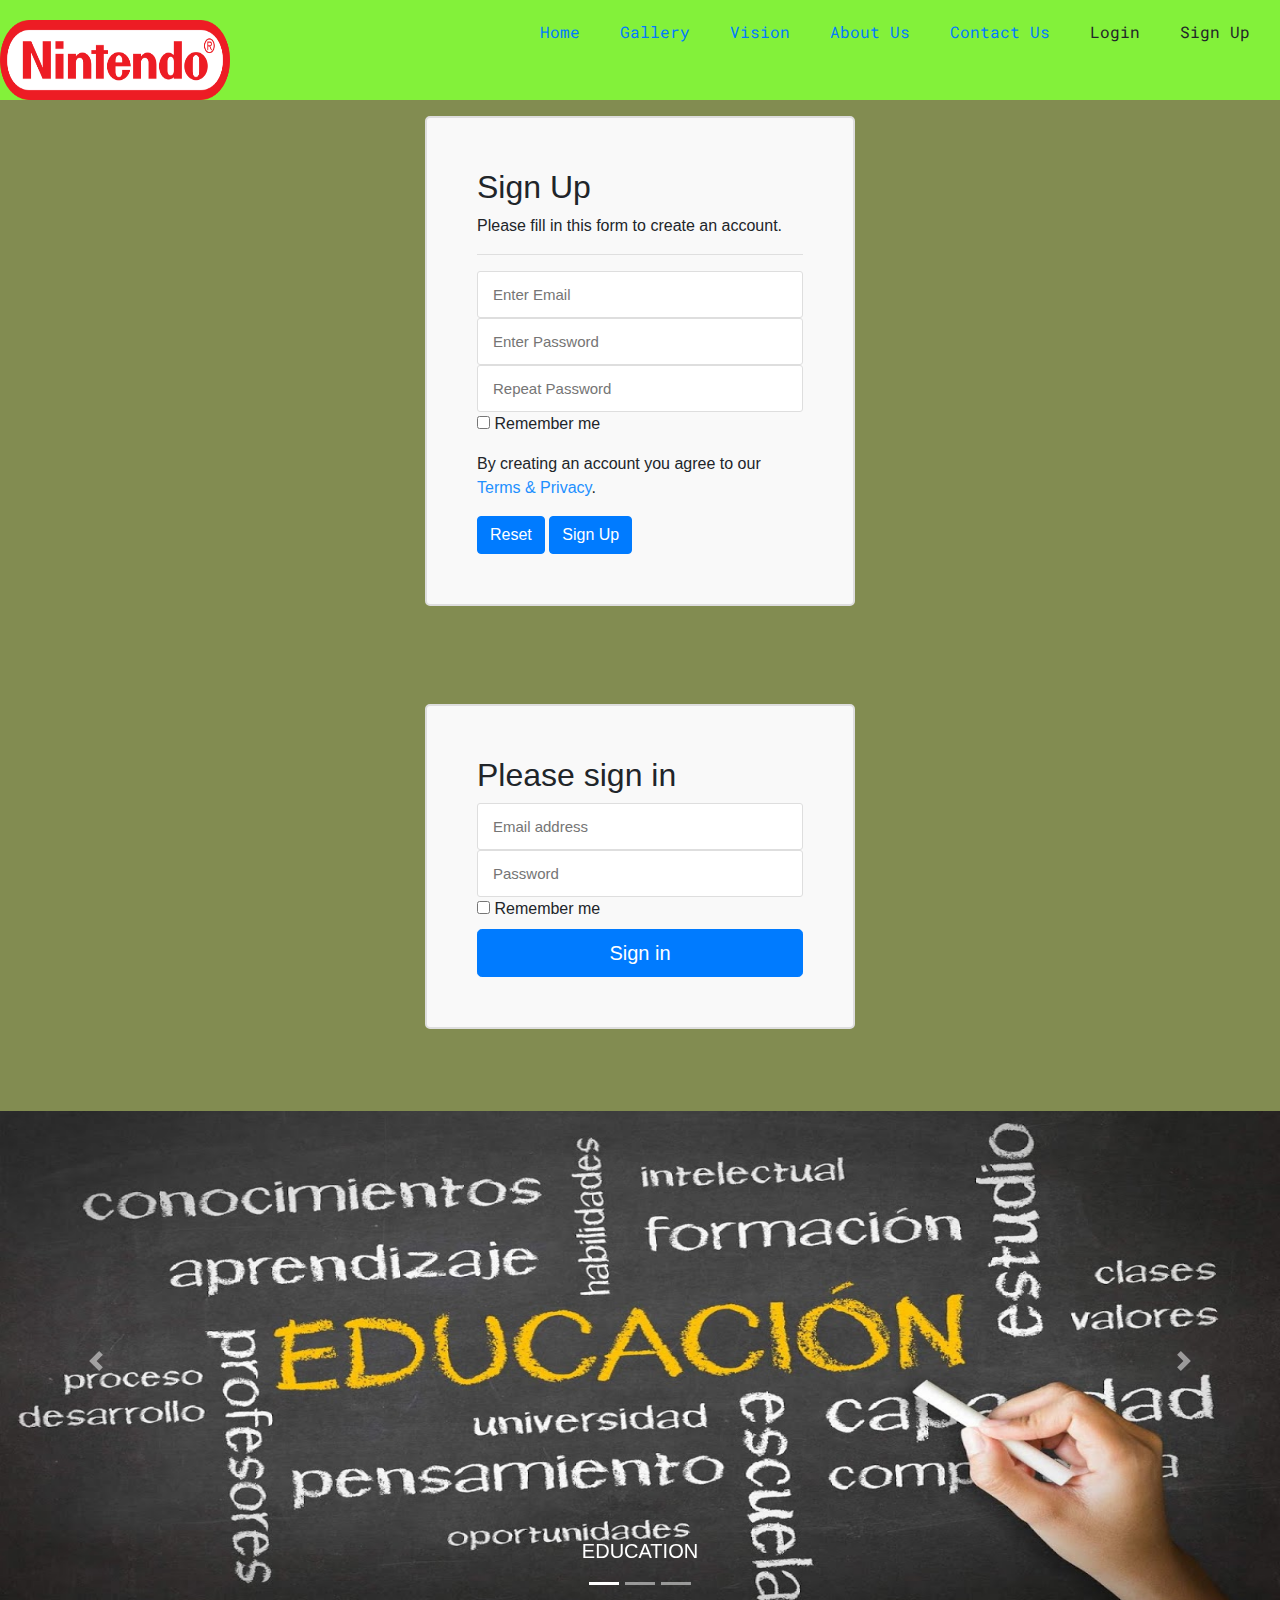
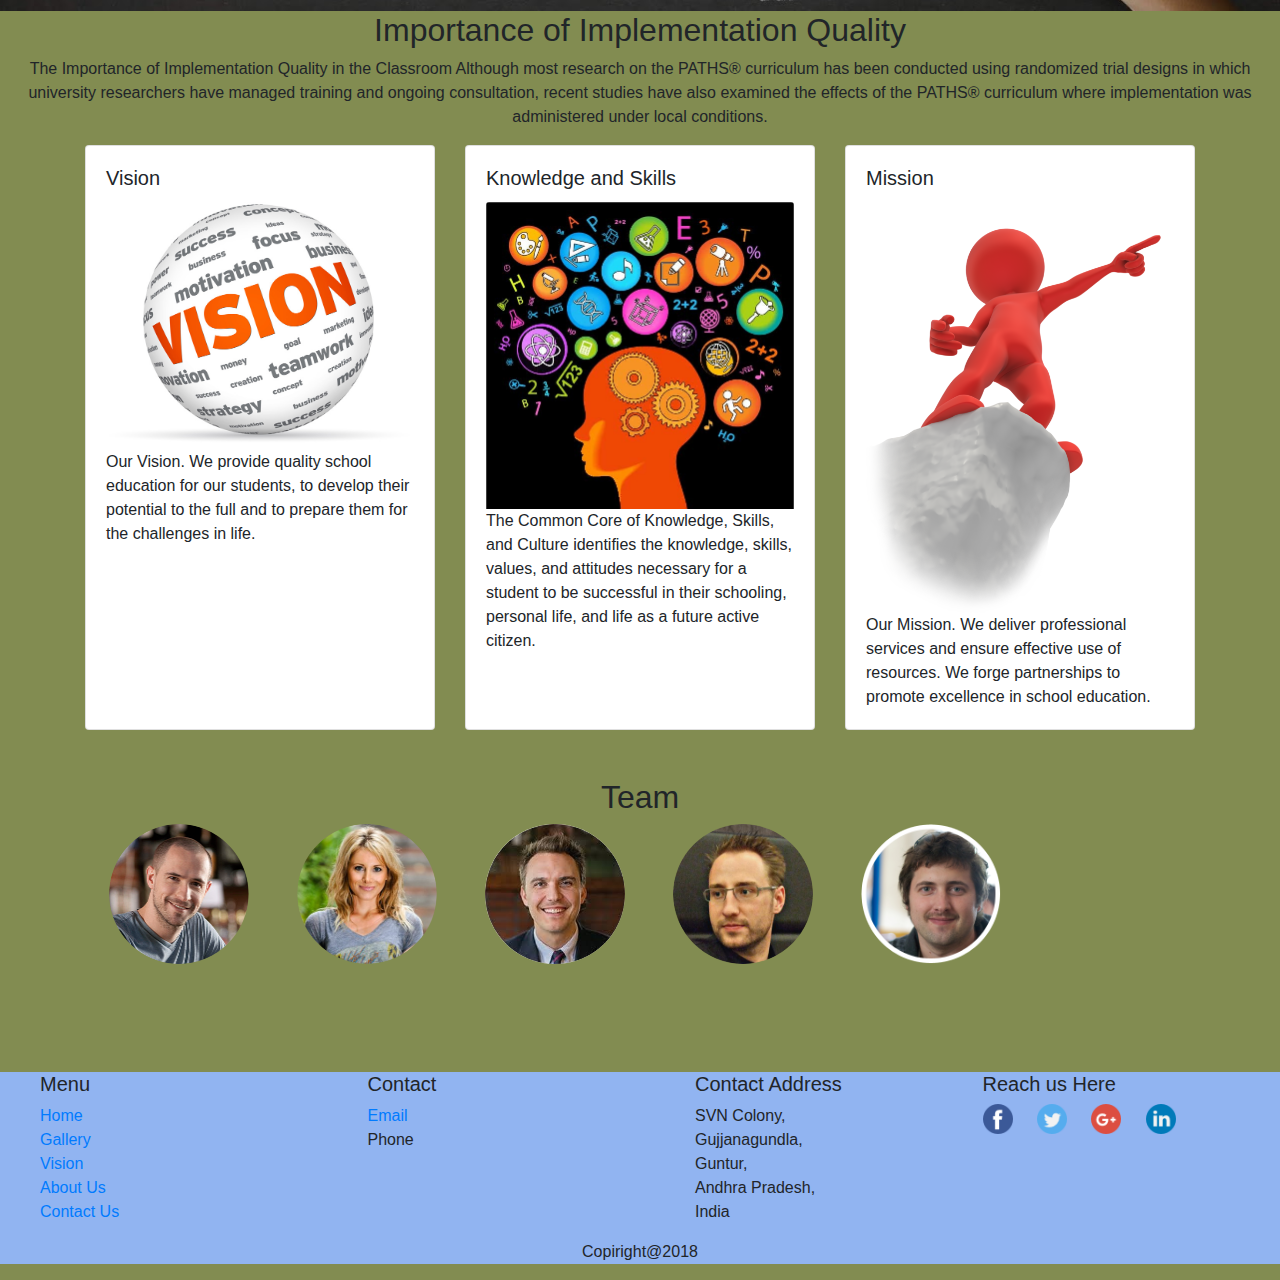
<file: index.html>
<html>
<head>
    <title>First Page</title>
    <link rel="stylesheet" href="https://maxcdn.bootstrapcdn.com/bootstrap/4.0.0/css/bootstrap.min.css" integrity="sha384-Gn5384xqQ1aoWXA+058RXPxPg6fy4IWvTNh0E263XmFcJlSAwiGgFAW/dAiS6JXm" crossorigin="anonymous">
    <link rel="stylesheet" href="lib/style.css">
    <link href="https://fonts.googleapis.com/css?family=Roboto+Mono:400,500,700" rel="stylesheet">
</head>
<body>
  <header class="sticky-top">

<div class="w-100 " id="navbar">
    <img class="lo " src="img/jpg/l.jpg">	
    <div class="r1 float-right" >
            <a class="r1a" href="#">Home</a>
            <a class="r1a" href="#">Gallery</a>
            <a class="r1a" href="#qi">Vision</a>
            <a class="r1a" href="#tm">About Us</a>
            <a class="r1a" href="#cs">Contact Us</a>
            <a class="r1a"  id="logi">Login</a>
            <a class="r1a" id="sgn">Sign Up</a>
        </div>
    </div>
  </header>
  <div class="sgup container">
      <form action="#" class="px-4 py-3 form-signin" >
          <div class="bgBox">
                <h2 class="form-signin-heading">Sign Up</h2>
                <p>Please fill in this form to create an account.</p>
                <hr>
                <input type="text" class="inpt"  placeholder="Enter Email" name="email" required autofocus></br>
                <input type="password" class="inpt" placeholder="Enter Password" name="psw" required></br>
                <input type="password" class="inpt" placeholder="Repeat Password" name="psw-repeat" required></br>
            
                <label>
                  <input type="checkbox" name="remember" style="margin-bottom:15px"> Remember me
                </label></br>
            
                <p>By creating an account you agree to our <a href="#" style="color:dodgerblue">Terms & Privacy</a>.</p>
            
                <div class="clearfix">
                  <button type="reset" class="btn btn-primary ">Reset</button>
                  <button type="submit" class="btn btn-primary ">Sign Up</button>
                </div>
              </div>
            </form>
          </div>
  
  
  <div class="log container">
      
            <form class="px-4 py-3 form-signin">
              <div class="bgBox">
              <h2 class="form-signin-heading">Please sign in</h2>
              <label for="inputEmail" class="sr-only">Email address</label>
              <input type="email" id="inputEmail" class="inpt " placeholder="Email address" required autofocus>
              <label for="inputPassword" class="sr-only">Password</label>
              <input type="password" id="inputPassword" class="inpt" placeholder="Password" required>
              <div class="checkbox">
                <label>
                  <input type="checkbox" value="remember-me"> Remember me
                </label>
              </div>
              <button class="btn btn-lg btn-primary btn-block" type="submit">Sign in</button>
            </div>
            </form>
  </div>
  <div id="bd">
      <div>


          


<div id="gall carouselExampleIndicators" class="gal  carousel slide" data-ride="carousel">
        <ol class="carousel-indicators">
          <li data-target="#carouselExampleIndicators" data-slide-to="0" class="active"></li>
          <li data-target="#carouselExampleIndicators" data-slide-to="1"></li>
          <li data-target="#carouselExampleIndicators" data-slide-to="2"></li>
        </ol>
        <div class="carousel-inner">
         
          <div class="carousel-item active">
            <img class="gg w-100 d-block " src="img/jpg/1.jpg" alt="First slide">
            <div class="carousel-caption d-none d-md-block">
              <h5>EDUCATION</h5>
              
            </div>
          </div>
          <div class="carousel-item">
            <img class="gg w-100 d-block " src="img/jpg/2.jpg" alt="Second slide">
            <div class="carousel-caption d-none d-md-block">
              <h5>LEARNING</h5>
              
            </div>
          </div>
          <div class="carousel-item">
            <img class="gg w-100 d-block" src="img/jpg/3.jpg" alt="Third slide">
            <div class="carousel-caption d-none d-md-block">
              <h5>INNOVATION</h5>
              
            </div>
          </div>
        </div>
        <a class="carousel-control-prev" href="#carouselExampleIndicators" role="button" data-slide="prev">
          <span class="carousel-control-prev-icon" aria-hidden="true"></span>
          <span class="sr-only">Previous</span>
        </a>
        <a class="carousel-control-next" href="#carouselExampleIndicators" role="button" data-slide="next">
          <span class="carousel-control-next-icon" aria-hidden="true"></span>
          <span class="sr-only">Next</span>
        </a>
      </div>
    </div>
<div id="qi">
      <div>
          <h2 class="he"> Importance of Implementation Quality</h2>
          <p class="he">The Importance of Implementation Quality in the Classroom
            Although most research on the PATHS® curriculum has been conducted using randomized trial designs in which university researchers have managed training and ongoing consultation, recent studies have also examined the effects of the PATHS® curriculum where implementation was administered under local conditions.</p>
      </div>
      <div class="container">
            <div class="card-deck">
                    <div class="card">
                      <div class="card-body">
                        <h5 class="card-title">Vision</h5>
                      <img class="card-img-top" src="img/jpg/v.jpg" alt="Card image cap">
                      
                        <p class="card-text">Our Vision. We provide quality school education for our students, to develop their potential to the full and to prepare them for the challenges in life.</p>
                        
                      </div>
                    </div>
                    <div class="card">
                      <div class="card-body">
                        <h5 class="card-title">Knowledge and Skills</h5>
                      <img class="card-img-top" src="img/jpg/k.jpg" alt="Card image cap">
                      
                        <p class="card-text">The Common Core of Knowledge, Skills, and Culture identifies the knowledge, skills, values, and attitudes necessary for a student to be successful in their schooling, personal life, and life as a future active citizen.</p>
                        
                      </div>
                    </div>
                    <div class="card">
                            <div class="card-body">
                                    <h5 class="card-title">Mission</h5>
                                    <img class="card-img-top" src="img/jpg/m.jpg" alt="Card image cap">
                                    <p class="card-text">Our Mission. We deliver professional services and ensure effective use of resources. We forge partnerships to promote excellence in school education.</p>
                                    
                                  </div>
                     
                      
                    </div>
                  </div>
                </div>
      </div> 
<div id="tm" class="p-5">
    <h2 class="he">Team</h2>
    <div class="abc container">
        <div class="d-flex boz float-left mx-4">
            <img class= "t rounded-circle" src="img/jpg/t1.png"><div class="over"><div class="spoiler">John</div></div></div>
            <div class="d-flex boz float-left mx-4"> <img class="t rounded-circle" src="img/jpg/t2.png"><div class="over"><div class="spoiler">Caithen</div></div></div>
            <div class="d-flex boz float-left mx-4"> <img class="t rounded-circle" src="img/jpg/t3.png"><div class="over"><div class="spoiler">Barry</div></div></div>
            <div class="d-flex boz float-left mx-4"> <img class="t rounded-circle" src="img/jpg/t4.png"><div class="over"><div class="spoiler">Oliver</div></div></div>
            <div class="d-flex boz float-left mx-4"> <img class="t rounded-circle" src="img/jpg/t5.png"><div class="over"><div class="spoiler">Mick</div></div></div>
       </div>
      </div>   
</div>




<footer class="ftr " id="cs">
            <div class="row" >
              
              <div class="con col">
              <ul>
                <li><h5>Menu</h5></li>
                <li><a href="#"> Home</a></li>
                <li><a href="#">Gallery</a></li>
                <li><a href="#qi">Vision</a></li>
                <li><a href="#tm">About Us</a></li>
                <li><a href="#cs">Contact Us</a></li>
              </ul>
            </div>
           
            <div class="con col">
              <ul>
              <li><h5>Contact</h5></li>
              <li><a href="mailto:mallikancherla@gmail.com">Email</a></li>
              <li><a >Phone</a></li>
               </ul>
              </div>
           
           
            <div class="con col">
              <ul>
              <li><h5>Contact Address</h5></li>
              <li><p>SVN Colony,</br>Gujjanagundla,</br>Guntur,</br>Andhra Pradesh,</br>India</p></li>
              </ul>
            </div>
           
            <div class="con col">
              <h5>Reach us Here</h5>
             <div class="r">
               <a href="https://www.facebook.com/9494467335"><img  src="img/png/01.png"></a>
              <a href="https://twitter.com/"><img src="img/png/02.png"></a>
              <a href="https://plus.google.com/"><img  src="img/png/03.png"></a>
              <a href="mailto:mallikancherla@gmail.com"><img  src="img/png/04.png"></a>
            </div>
              
            
            </div>
           </div>
           <p style="text-align:center">Copiright@2018</p>
</footer>

      <script src="https://code.jquery.com/jquery-3.2.1.slim.min.js" integrity="sha384-KJ3o2DKtIkvYIK3UENzmM7KCkRr/rE9/Qpg6aAZGJwFDMVNA/GpGFF93hXpG5KkN" crossorigin="anonymous"></script>
      <script src="https://cdnjs.cloudflare.com/ajax/libs/popper.js/1.12.9/umd/popper.min.js" integrity="sha384-ApNbgh9B+Y1QKtv3Rn7W3mgPxhU9K/ScQsAP7hUibX39j7fakFPskvXusvfa0b4Q" crossorigin="anonymous"></script>
      <script src="https://maxcdn.bootstrapcdn.com/bootstrap/4.0.0/js/bootstrap.min.js" integrity="sha384-JZR6Spejh4U02d8jOt6vLEHfe/JQGiRRSQQxSfFWpi1MquVdAyjUar5+76PVCmYl" crossorigin="anonymous"></script>
      <script type="text/javascript" src="lib/jav.js"></script>
    </body>
</html>
</file>
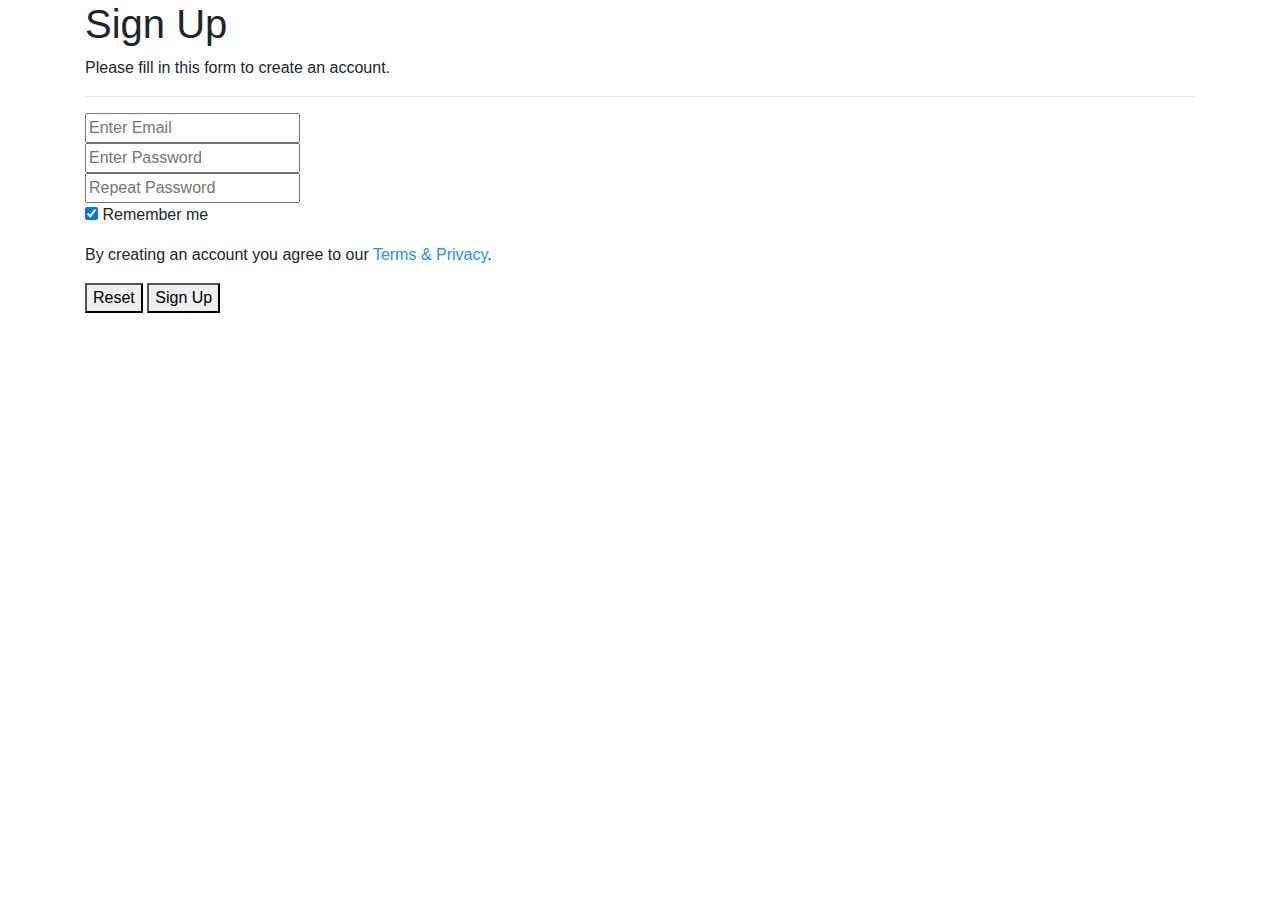
<file: lib/log.html>
<html lang="en">
<head><title>Login</title>
    <link rel="stylesheet" href="https://maxcdn.bootstrapcdn.com/bootstrap/4.0.0/css/bootstrap.min.css" integrity="sha384-Gn5384xqQ1aoWXA+058RXPxPg6fy4IWvTNh0E263XmFcJlSAwiGgFAW/dAiS6JXm" crossorigin="anonymous">
    
</head>
<body>
        <div class="sgup container">
        <form action="action_page.php" >
               
                  <h1>Sign Up</h1>
                  <p>Please fill in this form to create an account.</p>
                  <hr>
                  <input type="text" placeholder="Enter Email" name="email" required></br>
                  <input type="password" placeholder="Enter Password" name="psw" required></br>
                  <input type="password" placeholder="Repeat Password" name="psw-repeat" required></br>
              
                  <label>
                    <input type="checkbox" checked="checked" name="remember" style="margin-bottom:15px"> Remember me
                  </label></br>
              
                  <p>By creating an account you agree to our <a href="#" style="color:dodgerblue">Terms & Privacy</a>.</p>
              
                  <div class="clearfix">
                    <button type="reset" class="cancelbtn">Reset</button>
                    <button type="submit" class="signupbtn">Sign Up</button>
                  </div>
               
              </form>
            </div>
</body>
</html>
</file>
<file: lib/style.css>
#navbar{
    background: rgb(131, 241, 58);
 padding-top: 20px;
height: 100px;
font-family: 'Roboto Mono', monospace;

}
.lo{
    width: 230px;
    height:80px ;
}
.r a {
margin-right: 10px;
}
.gg{
    height:500px;
}
.r1 a{
    margin-right: 30px;
 
 }
 

.he{
    text-align: center;
}

.t{
    width: 140px;
    height: 140px;
}
.over{
    position: absolute;
    top: 0;
    bottom: 0;
    left: 0;
    right: 0;
    height: 140px;
    width: 140px;
    opacity: 0;
    transition: .5s ease;
    
}
.boz:hover .over {
    opacity: 1;
  }
  .spoiler {
    color: white;
    font-size: 20px;
    position: absolute;
    top: 50%;
    left: 50%;
  
    text-align: center;
  }
  .boz {
    position: relative;
   
    
  }
  .abc{
      height:200px;
      margin:0 auto;
  }
ul{
    list-style-type: none;
}
.ftr{
    background: rgb(145, 180, 241);
    
}
body{
    background: #828C51;
}
.r img {
    margin-right: 10px;
    width: 30px;
    height: 30px;
}
.bgBox {
    background-color: #f9f9f9;
    padding: 50px;
    border-radius: 5px;
    border: 2px solid #dedede;
    max-width: 430px;
    margin: 0 auto;
    margin-bottom: 50px;
   
}
.bgBox .inpt {
    border-radius: 3px;
    padding-top: 1px;
   
    height: 47px;
    padding: 0 15px;
    box-shadow: none;
    font-size: 15px;
    line-height: 16px;
    border: 1px solid #dedede;
    font-weight: normal;
    color: #484848;
    width: 100%;
    outline: none;
    
}
</file>
